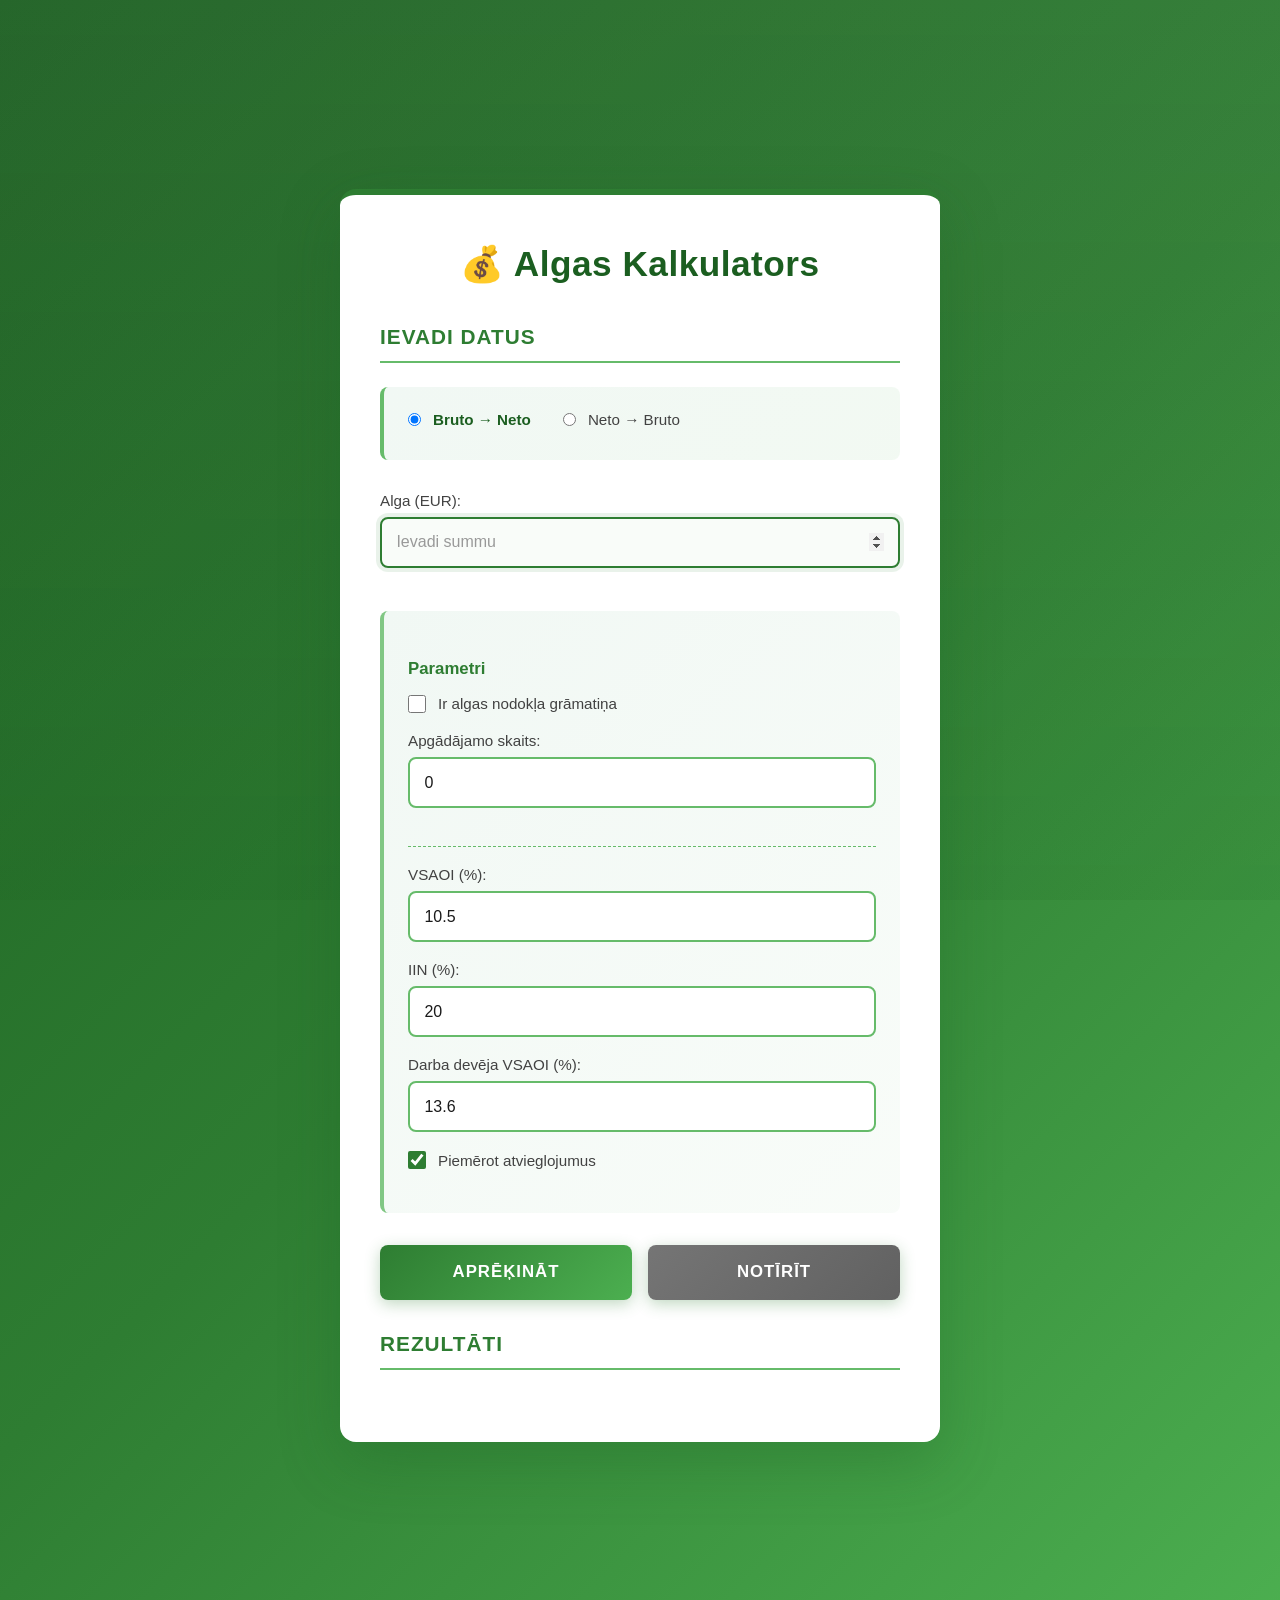
<file: algu_calc/index.html>
<!DOCTYPE html>
<html lang="lv">
<head>
    <meta charset="UTF-8">
    <meta name="viewport" content="width=device-width, initial-scale=1.0">
    <title>Algas Kalkulators - Valmieras Tehnikums</title>
    <link rel="stylesheet" href="style.css">
</head>
<body>
    <div class="wrapper">
        <div class="calculator-box">
            <h1>💰 Algas Kalkulators</h1>
            
            <!-- Main Input Section -->
            <div class="input-section">
                <h2>Ievadi datus</h2>
                
                <!-- Calculation Direction -->
                <div class="direction-selector">
                    <label class="radio-group">
                        <input type="radio" name="direction" value="bruto-to-neto" checked>
                        <span>Bruto → Neto</span>
                    </label>
                    <label class="radio-group">
                        <input type="radio" name="direction" value="neto-to-bruto">
                        <span>Neto → Bruto</span>
                    </label>
                </div>

                <!-- Salary Input -->
                <label for="salary">Alga (EUR):</label>
                <input type="number" id="salary" placeholder="Ievadi summu" step="0.01" min="0">

                <!-- Settings Section -->
                <div class="settings-section">
                    <h3>Parametri</h3>
                    
                    <!-- Tax Booklet Checkbox -->
                    <label class="checkbox-group">
                        <input type="checkbox" id="taxBooklet">
                        <span>Ir algas nodokļa grāmatiņa</span>
                    </label>

                    <!-- Dependents -->
                    <label for="dependents">Apgādājamo skaits:</label>
                    <input type="number" id="dependents" placeholder="0" min="0" value="0">

                    <!-- Tax Configuration -->
                    <div class="tax-config">
                        <label for="vsaoi">VSAOI (%):</label>
                        <input type="number" id="vsaoi" step="0.1" value="10.5">

                        <label for="iin">IIN (%):</label>
                        <input type="number" id="iin" step="0.1" value="20">

                        <label for="employer-vsaoi">Darba devēja VSAOI (%):</label>
                        <input type="number" id="employer-vsaoi" step="0.1" value="13.6">
                    </div>

                    <!-- Deductions Toggles -->
                    <label class="checkbox-group">
                        <input type="checkbox" id="deductionsEnabled" checked>
                        <span>Piemērot atvieglojumus</span>
                    </label>
                </div>

                <!-- Buttons -->
                <div class="button-group">
                    <button id="calculateBtn" class="btn btn-primary">Aprēķināt</button>
                    <button id="clearBtn" class="btn btn-secondary">Notīrīt</button>
                </div>
            </div>

            <!-- Results Section -->
            <div class="output-section">
                <h2>Rezultāti</h2>
                
                <!-- Error Message -->
                <div id="errorMessage" class="error-message" style="display:none;"></div>

                <!-- Results Summary -->
                <div id="results" style="display:none;">
                    <div class="results-summary">
                        <div class="result-item highlight">
                            <span class="label">Neto alga (uz rokas):</span>
                            <span class="value" id="netSalary">€0.00</span>
                        </div>
                        <div class="result-item">
                            <span class="label">Bruto alga:</span>
                            <span class="value" id="grossSalary">€0.00</span>
                        </div>
                    </div>

                    <!-- Deductions Breakdown -->
                    <div class="deductions-section">
                        <h3>Ieturējumi darbiniekam:</h3>
                        <div class="deduction-row">
                            <span class="label">VSAOI:</span>
                            <span class="value" id="vsaoiDeduction">€0.00</span>
                        </div>
                        <div class="deduction-row">
                            <span class="label">IIN:</span>
                            <span class="value" id="iinDeduction">€0.00</span>
                        </div>
                        <div class="deduction-row">
                            <span class="label">Kopā ieturējumi:</span>
                            <span class="value total" id="totalDeductions">€0.00</span>
                        </div>
                    </div>

                    <!-- Employer Costs -->
                    <div class="employer-section">
                        <h3>Darba devēja izmaksas:</h3>
                        <div class="deduction-row">
                            <span class="label">Darba devēja VSAOI:</span>
                            <span class="value" id="employerVsaoi">€0.00</span>
                        </div>
                        <div class="deduction-row">
                            <span class="label">Kopējās izmaksas:</span>
                            <span class="value total" id="totalEmployerCost">€0.00</span>
                        </div>
                    </div>

                    <!-- Detailed View Toggle -->
                    <label class="checkbox-group" style="margin-top: 1.5rem;">
                        <input type="checkbox" id="detailedView">
                        <span>Detalizēts skats</span>
                    </label>

                    <!-- Detailed Table -->
                    <div id="detailedTable" class="detailed-table" style="display:none;">
                        <table>
                            <thead>
                                <tr>
                                    <th>Parametrs</th>
                                    <th>Procents</th>
                                    <th>Summa (EUR)</th>
                                </tr>
                            </thead>
                            <tbody>
                                <tr>
                                    <td>Bruto alga</td>
                                    <td>100%</td>
                                    <td id="dt-bruto">€0.00</td>
                                </tr>
                                <tr class="deduction-row">
                                    <td>VSAOI</td>
                                    <td id="dt-vsaoi-pct">0%</td>
                                    <td id="dt-vsaoi">€0.00</td>
                                </tr>
                                <tr class="deduction-row">
                                    <td>IIN</td>
                                    <td id="dt-iin-pct">0%</td>
                                    <td id="dt-iin">€0.00</td>
                                </tr>
                                <tr class="highlight-row">
                                    <td>Neto alga</td>
                                    <td id="dt-neto-pct">0%</td>
                                    <td id="dt-neto">€0.00</td>
                                </tr>
                                <tr>
                                    <td>Darba devēja VSAOI</td>
                                    <td id="dt-emp-vsaoi-pct">0%</td>
                                    <td id="dt-emp-vsaoi">€0.00</td>
                                </tr>
                            </tbody>
                        </table>
                    </div>
                </div>
            </div>
        </div>
    </div>

    <script src="app.js"></script>
</body>
</html>
</file>
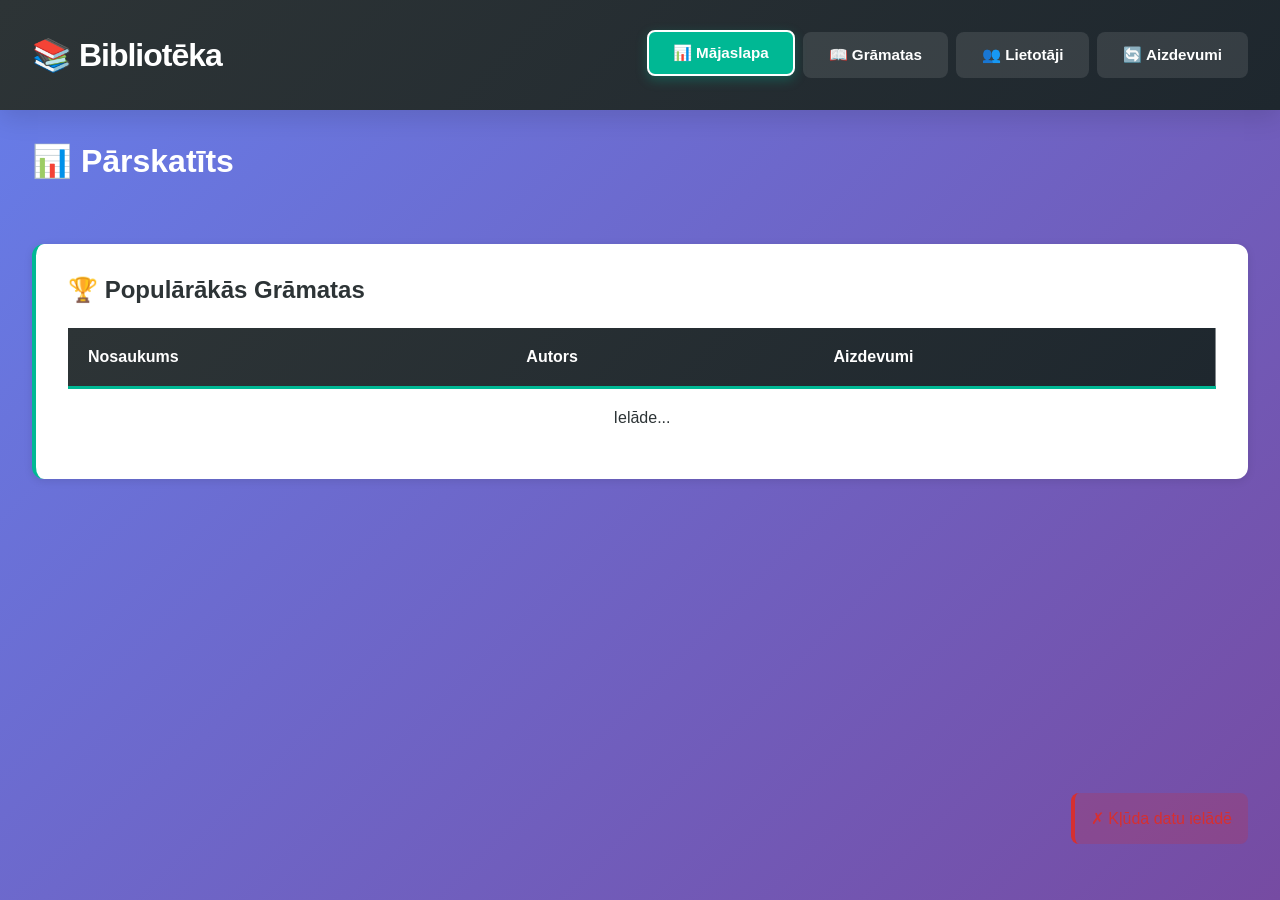
<file: Biblotekas_sistēmaV3/index.html>
<!DOCTYPE html>
<html lang="lv">
<head>
    <meta charset="UTF-8">
    <meta name="viewport" content="width=device-width, initial-scale=1.0">
    <title>📚 Bibliotēka - Grāmatu Vadības Sistēma</title>
    <style>
        :root {
            --primary: #2d3436;
            --secondary: #d63031;
            --accent: #00b894;
            --light-bg: #f5f6fa;
            --card-bg: #ffffff;
            --text-dark: #2d3436;
            --text-light: #636e72;
            --border: #dfe6e9;
            --shadow: 0 2px 8px rgba(0,0,0,0.1);
            --shadow-lg: 0 8px 24px rgba(0,0,0,0.12);
        }

        * {
            margin: 0;
            padding: 0;
            box-sizing: border-box;
        }

        html {
            scroll-behavior: smooth;
        }

        body {
            font-family: 'Segoe UI', Tahoma, Geneva, Verdana, sans-serif;
            background: linear-gradient(135deg, #667eea 0%, #764ba2 100%);
            min-height: 100vh;
            color: var(--text-dark);
            overflow-x: hidden;
        }

        /* Header */
        header {
            background: linear-gradient(135deg, var(--primary) 0%, #1e272e 100%);
            color: white;
            padding: 2rem;
            box-shadow: var(--shadow-lg);
            position: sticky;
            top: 0;
            z-index: 100;
        }

        .header-content {
            max-width: 1400px;
            margin: 0 auto;
            display: flex;
            justify-content: space-between;
            align-items: center;
            flex-wrap: wrap;
            gap: 2rem;
        }

        .logo {
            font-size: 2rem;
            font-weight: 700;
            letter-spacing: -1px;
            display: flex;
            align-items: center;
            gap: 0.5rem;
        }

        .nav-tabs {
            display: flex;
            gap: 0.5rem;
            flex-wrap: wrap;
        }

        .nav-btn {
            padding: 0.75rem 1.5rem;
            background: rgba(255,255,255,0.1);
            border: 2px solid transparent;
            color: white;
            cursor: pointer;
            border-radius: 8px;
            font-weight: 600;
            transition: all 0.3s ease;
            font-size: 0.95rem;
        }

        .nav-btn:hover, .nav-btn.active {
            background: var(--accent);
            border-color: white;
            transform: translateY(-2px);
            box-shadow: 0 4px 12px rgba(0, 184, 148, 0.3);
        }

        /* Container */
        .container {
            max-width: 1400px;
            margin: 2rem auto;
            padding: 0 2rem;
        }

        /* Tab Sections */
        .section {
            display: none;
            animation: fadeIn 0.4s ease;
        }

        .section.active {
            display: block;
        }

        @keyframes fadeIn {
            from {
                opacity: 0;
                transform: translateY(10px);
            }
            to {
                opacity: 1;
                transform: translateY(0);
            }
        }

        /* Card Styles */
        .card {
            background: var(--card-bg);
            border-radius: 12px;
            padding: 2rem;
            margin-bottom: 2rem;
            box-shadow: var(--shadow);
            transition: all 0.3s ease;
            border-left: 4px solid var(--accent);
        }

        .card:hover {
            box-shadow: var(--shadow-lg);
            transform: translateY(-4px);
        }

        .card-title {
            font-size: 1.5rem;
            font-weight: 700;
            margin-bottom: 1.5rem;
            color: var(--primary);
            display: flex;
            align-items: center;
            gap: 0.5rem;
        }

        /* Form Styles */
        .form-group {
            margin-bottom: 1.5rem;
        }

        label {
            display: block;
            margin-bottom: 0.5rem;
            font-weight: 600;
            color: var(--text-dark);
        }

        input, select, textarea {
            width: 100%;
            padding: 0.75rem;
            border: 2px solid var(--border);
            border-radius: 8px;
            font-family: inherit;
            font-size: 1rem;
            transition: all 0.3s ease;
        }

        input:focus, select:focus, textarea:focus {
            outline: none;
            border-color: var(--accent);
            box-shadow: 0 0 0 3px rgba(0, 184, 148, 0.1);
            background: rgba(0, 184, 148, 0.02);
        }

        .form-row {
            display: grid;
            grid-template-columns: 1fr 1fr;
            gap: 1.5rem;
        }

        /* Button Styles */
        .btn {
            padding: 0.875rem 1.75rem;
            border: none;
            border-radius: 8px;
            font-weight: 600;
            cursor: pointer;
            transition: all 0.3s ease;
            font-size: 1rem;
            display: inline-block;
            text-align: center;
            gap: 0.5rem;
            display: flex;
            align-items: center;
            justify-content: center;
        }

        .btn-primary {
            background: linear-gradient(135deg, var(--accent) 0%, #00a674 100%);
            color: white;
            box-shadow: 0 4px 12px rgba(0, 184, 148, 0.3);
        }

        .btn-primary:hover {
            transform: translateY(-2px);
            box-shadow: 0 6px 16px rgba(0, 184, 148, 0.4);
        }

        .btn-danger {
            background: linear-gradient(135deg, var(--secondary) 0%, #e84032 100%);
            color: white;
            box-shadow: 0 4px 12px rgba(214, 48, 49, 0.3);
        }

        .btn-danger:hover {
            transform: translateY(-2px);
            box-shadow: 0 6px 16px rgba(214, 48, 49, 0.4);
        }

        .btn-small {
            padding: 0.5rem 1rem;
            font-size: 0.9rem;
        }

        /* Table Styles */
        .table-container {
            overflow-x: auto;
            border-radius: 12px;
            box-shadow: var(--shadow);
        }

        table {
            width: 100%;
            border-collapse: collapse;
            background: var(--card-bg);
        }

        thead {
            background: linear-gradient(135deg, var(--primary) 0%, #1e272e 100%);
            color: white;
        }

        th {
            padding: 1.25rem;
            text-align: left;
            font-weight: 600;
            border-bottom: 3px solid var(--accent);
        }

        td {
            padding: 1.25rem;
            border-bottom: 1px solid var(--border);
        }

        tr:hover {
            background: rgba(0, 184, 148, 0.05);
        }

        tr:last-child td {
            border-bottom: none;
        }

        /* Badge Styles */
        .badge {
            display: inline-block;
            padding: 0.4rem 0.8rem;
            border-radius: 20px;
            font-size: 0.85rem;
            font-weight: 600;
        }

        .badge-success {
            background: rgba(0, 184, 148, 0.2);
            color: #00a674;
        }

        .badge-danger {
            background: rgba(214, 48, 49, 0.2);
            color: #d63031;
        }

        .badge-warning {
            background: rgba(255, 159, 64, 0.2);
            color: #ff9f40;
        }

        /* Stats */
        .stats-grid {
            display: grid;
            grid-template-columns: repeat(auto-fit, minmax(200px, 1fr));
            gap: 1.5rem;
            margin-bottom: 2rem;
        }

        .stat-card {
            background: linear-gradient(135deg, var(--accent) 0%, #00a674 100%);
            color: white;
            padding: 2rem;
            border-radius: 12px;
            text-align: center;
            box-shadow: var(--shadow-lg);
            transform: translateY(0);
            transition: all 0.3s ease;
        }

        .stat-card:hover {
            transform: translateY(-8px);
            box-shadow: 0 12px 28px rgba(0, 184, 148, 0.3);
        }

        .stat-number {
            font-size: 2.5rem;
            font-weight: 700;
            margin-bottom: 0.5rem;
        }

        .stat-label {
            font-size: 0.9rem;
            opacity: 0.9;
        }

        /* Search Bar */
        .search-bar {
            display: flex;
            gap: 1rem;
            margin-bottom: 2rem;
            flex-wrap: wrap;
        }

        .search-bar input {
            flex: 1;
            min-width: 250px;
        }

        .search-bar select {
            min-width: 150px;
        }

        /* Alert Messages */
        .alert {
            padding: 1rem;
            border-radius: 8px;
            margin-bottom: 1.5rem;
            display: flex;
            align-items: center;
            gap: 1rem;
        }

        .alert-success {
            background: rgba(0, 184, 148, 0.2);
            color: #00a674;
            border-left: 4px solid var(--accent);
        }

        .alert-danger {
            background: rgba(214, 48, 49, 0.2);
            color: #d63031;
            border-left: 4px solid var(--secondary);
        }

        /* Modal */
        .modal {
            display: none;
            position: fixed;
            top: 0;
            left: 0;
            width: 100%;
            height: 100%;
            background: rgba(0,0,0,0.6);
            justify-content: center;
            align-items: center;
            z-index: 1000;
            animation: fadeIn 0.3s ease;
        }

        .modal.active {
            display: flex;
        }

        .modal-content {
            background: var(--card-bg);
            padding: 2rem;
            border-radius: 12px;
            max-width: 500px;
            width: 90%;
            max-height: 90vh;
            overflow-y: auto;
            box-shadow: var(--shadow-lg);
        }

        .modal-header {
            display: flex;
            justify-content: space-between;
            align-items: center;
            margin-bottom: 1.5rem;
            border-bottom: 2px solid var(--border);
            padding-bottom: 1rem;
        }

        .modal-header h2 {
            margin: 0;
            color: var(--primary);
        }

        .close-btn {
            background: none;
            border: none;
            font-size: 1.5rem;
            cursor: pointer;
            color: var(--text-light);
            transition: color 0.3s ease;
        }

        .close-btn:hover {
            color: var(--primary);
        }

        /* Responsive */
        @media (max-width: 768px) {
            .header-content {
                flex-direction: column;
                gap: 1rem;
            }

            .form-row {
                grid-template-columns: 1fr;
            }

            .stats-grid {
                grid-template-columns: 1fr;
            }

            table {
                font-size: 0.9rem;
            }

            th, td {
                padding: 0.75rem;
            }

            .nav-tabs {
                width: 100%;
                justify-content: space-between;
            }

            .nav-btn {
                flex: 1;
                padding: 0.5rem 1rem;
                font-size: 0.85rem;
            }

            .container {
                padding: 0 1rem;
                margin: 1rem auto;
            }

            .card {
                padding: 1.5rem;
            }
        }

        /* Loading Spinner */
        .spinner {
            display: inline-block;
            width: 16px;
            height: 16px;
            border: 3px solid rgba(0, 184, 148, 0.3);
            border-radius: 50%;
            border-top-color: var(--accent);
            animation: spin 0.8s linear infinite;
        }

        @keyframes spin {
            to { transform: rotate(360deg); }
        }
    </style>
</head>
<body>
    <!-- Header -->
    <header>
        <div class="header-content">
            <div class="logo">📚 Bibliotēka</div>
            <div class="nav-tabs">
                <button class="nav-btn active" onclick="switchTab('dashboard')">📊 Mājaslapa</button>
                <button class="nav-btn" onclick="switchTab('grāmatas')">📖 Grāmatas</button>
                <button class="nav-btn" onclick="switchTab('lietotāji')">👥 Lietotāji</button>
                <button class="nav-btn" onclick="switchTab('aizdevumi')">🔄 Aizdevumi</button>
            </div>
        </div>
    </header>

    <!-- Main Content -->
    <div class="container">
        <!-- Dashboard Section -->
        <section id="dashboard" class="section active">
            <h2 style="color: white; margin-bottom: 2rem; font-size: 2rem;">📊 Pārskatīts</h2>
            <div class="stats-grid" id="statsContainer"></div>

            <div class="card">
                <h3 class="card-title">🏆 Populārākās Grāmatas</h3>
                <table>
                    <thead>
                        <tr>
                            <th>Nosaukums</th>
                            <th>Autors</th>
                            <th>Aizdevumi</th>
                        </tr>
                    </thead>
                    <tbody id="popularBooksTable">
                        <tr><td colspan="3" style="text-align: center;">Ielāde...</td></tr>
                    </tbody>
                </table>
            </div>
        </section>

        <!-- Books Section -->
        <section id="grāmatas" class="section">
            <div class="card">
                <h2 class="card-title">➕ Pievienot Jaunu Grāmatu</h2>
                <form id="addBookForm" onsubmit="addBook(event)">
                    <div class="form-row">
                        <div class="form-group">
                            <label>ISBN *</label>
                            <input type="text" id="bookIsbn" required>
                        </div>
                        <div class="form-group">
                            <label>Nosaukums *</label>
                            <input type="text" id="bookTitle" required>
                        </div>
                    </div>
                    <div class="form-row">
                        <div class="form-group">
                            <label>Autors *</label>
                            <input type="text" id="bookAuthor" required>
                        </div>
                        <div class="form-group">
                            <label>Izdošanas gads</label>
                            <input type="number" id="bookYear" min="1000" max="2099">
                        </div>
                    </div>
                    <div class="form-row">
                        <div class="form-group">
                            <label>Žanrs</label>
                            <input type="text" id="bookGenre">
                        </div>
                        <div class="form-group">
                            <label>Kopiju skaits</label>
                            <input type="number" id="bookCopies" value="1" min="1">
                        </div>
                    </div>
                    <button type="submit" class="btn btn-primary">✓ Pievienot Grāmatu</button>
                </form>
            </div>

            <div class="card">
                <h2 class="card-title">🔍 Grāmatu Katalogs</h2>
                <div class="search-bar">
                    <input type="text" id="bookSearch" placeholder="Meklēt pēc nosaukuma, autora vai ISBN...">
                    <select id="genreFilter" onchange="loadBooks()">
                        <option value="">Visi žanri</option>
                    </select>
                    <button class="btn btn-primary" onclick="loadBooks()">🔍 Meklēt</button>
                </div>
                <table>
                    <thead>
                        <tr>
                            <th>ISBN</th>
                            <th>Nosaukums</th>
                            <th>Autors</th>
                            <th>Žanrs</th>
                            <th>Pieejamas</th>
                            <th>Darbības</th>
                        </tr>
                    </thead>
                    <tbody id="booksTable">
                        <tr><td colspan="6" style="text-align: center;">Ielāde...</td></tr>
                    </tbody>
                </table>
            </div>
        </section>

        <!-- Users Section -->
        <section id="lietotāji" class="section">
            <div class="card">
                <h2 class="card-title">➕ Reģistrēt Jaunu Lietotāju</h2>
                <form id="addUserForm" onsubmit="addUser(event)">
                    <div class="form-row">
                        <div class="form-group">
                            <label>Vārds *</label>
                            <input type="text" id="userName" required>
                        </div>
                        <div class="form-group">
                            <label>Uzvārds *</label>
                            <input type="text" id="userSurname" required>
                        </div>
                    </div>
                    <div class="form-row">
                        <div class="form-group">
                            <label>E-pasts *</label>
                            <input type="email" id="userEmail" required>
                        </div>
                        <div class="form-group">
                            <label>Telefons</label>
                            <input type="tel" id="userPhone">
                        </div>
                    </div>
                    <button type="submit" class="btn btn-primary">✓ Reģistrēt Lietotāju</button>
                </form>
            </div>

            <div class="card">
                <h2 class="card-title">👥 Reģistrētie Lietotāji</h2>
                <table>
                    <thead>
                        <tr>
                            <th>Vārds</th>
                            <th>E-pasts</th>
                            <th>Telefons</th>
                            <th>Reģ. datums</th>
                            <th>Darbības</th>
                        </tr>
                    </thead>
                    <tbody id="usersTable">
                        <tr><td colspan="5" style="text-align: center;">Ielāde...</td></tr>
                    </tbody>
                </table>
            </div>
        </section>

        <!-- Loans Section -->
        <section id="aizdevumi" class="section">
            <div class="card">
                <h2 class="card-title">➕ Reģistrēt Aizdevumu</h2>
                <form id="addLoanForm" onsubmit="addLoan(event)">
                    <div class="form-row">
                        <div class="form-group">
                            <label>Grāmata (ISBN) *</label>
                            <input type="text" id="loanIsbn" placeholder="Ievadiet ISBN" required>
                        </div>
                        <div class="form-group">
                            <label>Lietotāja ID *</label>
                            <input type="number" id="loanUserId" required>
                        </div>
                    </div>
                    <button type="submit" class="btn btn-primary">✓ Reģistrēt Aizdevumu</button>
                </form>
            </div>

            <div class="card">
                <h2 class="card-title">🔄 Aizdevumi</h2>
                <div class="search-bar">
                    <select id="loanStatusFilter" onchange="loadLoans()">
                        <option value="visi">Visi aizdevumi</option>
                        <option value="aktīvs">Aktīvie aizdevumi</option>
                        <option value="atgriezts">Atgrieztie aizdevumi</option>
                    </select>
                    <button class="btn btn-primary" onclick="loadLoans()">🔄 Atjaunināt</button>
                </div>
                <table>
                    <thead>
                        <tr>
                            <th>Grāmata</th>
                            <th>Lietotājs</th>
                            <th>Aizdevuma datums</th>
                            <th>Atgr. termiņš</th>
                            <th>Statuss</th>
                            <th>Darbības</th>
                        </tr>
                    </thead>
                    <tbody id="loansTable">
                        <tr><td colspan="6" style="text-align: center;">Ielāde...</td></tr>
                    </tbody>
                </table>
            </div>
        </section>
    </div>

    <!-- Alert Container -->
    <div id="alertContainer" style="position: fixed; bottom: 2rem; right: 2rem; max-width: 400px; z-index: 999;"></div>

    <script>
        const API_URL = 'http://localhost:5000/api';

        // Tab Switching
        function switchTab(tabName) {
            document.querySelectorAll('.section').forEach(s => s.classList.remove('active'));
            document.querySelectorAll('.nav-btn').forEach(b => b.classList.remove('active'));
            document.getElementById(tabName).classList.add('active');
            event.target.classList.add('active');

            if (tabName === 'dashboard') loadDashboard();
            else if (tabName === 'grāmatas') loadBooks();
            else if (tabName === 'lietotāji') loadUsers();
            else if (tabName === 'aizdevumi') loadLoans();
        }

        // Alert Function
        function showAlert(message, type = 'success') {
            const alertContainer = document.getElementById('alertContainer');
            const alert = document.createElement('div');
            alert.className = `alert alert-${type}`;
            alert.innerHTML = `${type === 'success' ? '✓' : '✗'} ${message}`;
            alertContainer.appendChild(alert);
            setTimeout(() => alert.remove(), 3000);
        }

        // Dashboard
        async function loadDashboard() {
            try {
                const response = await fetch(`${API_URL}/statistika`);
                const stats = await response.json();

                const statsContainer = document.getElementById('statsContainer');
                statsContainer.innerHTML = `
                    <div class="stat-card">
                        <div class="stat-number">${stats.grāmatu_skaits}</div>
                        <div class="stat-label">📖 Grāmatas</div>
                    </div>
                    <div class="stat-card">
                        <div class="stat-number">${stats.lietotāju_skaits}</div>
                        <div class="stat-label">👥 Lietotāji</div>
                    </div>
                    <div class="stat-card">
                        <div class="stat-number">${stats.aktīvie_aizdevumi}</div>
                        <div class="stat-label">🔄 Aktīvie aizdevumi</div>
                    </div>
                    <div class="stat-card">
                        <div class="stat-number">${stats.nokavētie_aizdevumi}</div>
                        <div class="stat-label">⚠️ Nokavēti</div>
                    </div>
                `;

                const popularBooksTable = document.getElementById('popularBooksTable');
                if (stats.populārākās_grāmatas.length > 0) {
                    popularBooksTable.innerHTML = stats.populārākās_grāmatas
                        .map(book => `<tr>
                            <td>${book.nosaukums}</td>
                            <td>${book.autors}</td>
                            <td><strong>${book.aizdevumu_skaits}</strong></td>
                        </tr>`).join('');
                }
            } catch (error) {
                console.error('Kļūda:', error);
                showAlert('Kļūda datu ielādē', 'danger');
            }
        }

        // Books
        async function loadBooks() {
            try {
                const searchText = document.getElementById('bookSearch').value;
                const genre = document.getElementById('genreFilter').value;
                const response = await fetch(`${API_URL}/grāmatas/meklēt?q=${searchText}&žanrs=${genre}`);
                const books = await response.json();

                const booksTable = document.getElementById('booksTable');
                booksTable.innerHTML = books.map(book => `<tr>
                    <td><code>${book.isbn}</code></td>
                    <td><strong>${book.nosaukums}</strong></td>
                    <td>${book.autors}</td>
                    <td>${book.žanrs || '-'}</td>
                    <td>
                        <span class="badge ${book.pieejamās_kopijas > 0 ? 'badge-success' : 'badge-danger'}">
                            ${book.pieejamās_kopijas}/${book.kopiju_skaits}
                        </span>
                    </td>
                    <td>
                        <button class="btn btn-danger btn-small" onclick="deleteBook('${book.isbn}')">🗑️ Dzēst</button>
                    </td>
                </tr>`).join('');

                // Load genres
                const genreResponse = await fetch(`${API_URL}/grāmatas/žanri`);
                const genres = await genreResponse.json();
                const genreFilter = document.getElementById('genreFilter');
                const currentGenre = genreFilter.value;
                genreFilter.innerHTML = '<option value="">Visi žanri</option>' +
                    genres.map(g => `<option value="${g}" ${g === currentGenre ? 'selected' : ''}>${g}</option>`).join('');
            } catch (error) {
                console.error('Kļūda:', error);
                showAlert('Kļūda datu ielādē', 'danger');
            }
        }

        async function addBook(event) {
            event.preventDefault();
            try {
                const response = await fetch(`${API_URL}/grāmatas`, {
                    method: 'POST',
                    headers: { 'Content-Type': 'application/json' },
                    body: JSON.stringify({
                        isbn: document.getElementById('bookIsbn').value,
                        nosaukums: document.getElementById('bookTitle').value,
                        autors: document.getElementById('bookAuthor').value,
                        izdošanas_gads: document.getElementById('bookYear').value,
                        žanrs: document.getElementById('bookGenre').value,
                        kopiju_skaits: document.getElementById('bookCopies').value
                    })
                });

                const result = await response.json();
                if (response.ok) {
                    showAlert('Grāmata pievienota!', 'success');
                    document.getElementById('addBookForm').reset();
                    loadBooks();
                } else {
                    showAlert(result.kļūda || 'Kļūda', 'danger');
                }
            } catch (error) {
                console.error('Kļūda:', error);
                showAlert('Kļūda', 'danger');
            }
        }

        async function deleteBook(isbn) {
            if (confirm('Vai tiešam dzēst šo grāmatu?')) {
                try {
                    const response = await fetch(`${API_URL}/grāmatas/${isbn}`, { method: 'DELETE' });
                    if (response.ok) {
                        showAlert('Grāmata dzēsta', 'success');
                        loadBooks();
                    } else {
                        const result = await response.json();
                        showAlert(result.kļūda || 'Kļūda', 'danger');
                    }
                } catch (error) {
                    showAlert('Kļūda', 'danger');
                }
            }
        }

        // Users
        async function loadUsers() {
            try {
                const response = await fetch(`${API_URL}/lietotāji`);
                const users = await response.json();

                const usersTable = document.getElementById('usersTable');
                usersTable.innerHTML = users.map(user => `<tr>
                    <td><strong>${user.vārds} ${user.uzvārds}</strong></td>
                    <td>${user.e_pasts}</td>
                    <td>${user.telefons || '-'}</td>
                    <td>${new Date(user.reģistrācijas_datums).toLocaleDateString('lv-LV')}</td>
                    <td>
                        <button class="btn btn-danger btn-small" onclick="deleteUser(${user.id})">🗑️ Dzēst</button>
                    </td>
                </tr>`).join('');
            } catch (error) {
                console.error('Kļūda:', error);
                showAlert('Kļūda datu ielādē', 'danger');
            }
        }

        async function addUser(event) {
            event.preventDefault();
            try {
                const response = await fetch(`${API_URL}/lietotāji`, {
                    method: 'POST',
                    headers: { 'Content-Type': 'application/json' },
                    body: JSON.stringify({
                        vārds: document.getElementById('userName').value,
                        uzvārds: document.getElementById('userSurname').value,
                        e_pasts: document.getElementById('userEmail').value,
                        telefons: document.getElementById('userPhone').value
                    })
                });

                const result = await response.json();
                if (response.ok) {
                    showAlert('Lietotājs reģistrēts!', 'success');
                    document.getElementById('addUserForm').reset();
                    loadUsers();
                } else {
                    showAlert(result.kļūda || 'Kļūda', 'danger');
                }
            } catch (error) {
                showAlert('Kļūda', 'danger');
            }
        }

        async function deleteUser(id) {
            if (confirm('Vai tiešam dzēst šo lietotāju?')) {
                try {
                    const response = await fetch(`${API_URL}/lietotāji/${id}`, { method: 'DELETE' });
                    if (response.ok) {
                        showAlert('Lietotājs dzēsts', 'success');
                        loadUsers();
                    } else {
                        const result = await response.json();
                        showAlert(result.kļūda || 'Kļūda', 'danger');
                    }
                } catch (error) {
                    showAlert('Kļūda', 'danger');
                }
            }
        }

        // Loans
        async function loadLoans() {
            try {
                const status = document.getElementById('loanStatusFilter').value;
                const response = await fetch(`${API_URL}/aizdevumi?statuss=${status}`);
                const loans = await response.json();

                const loansTable = document.getElementById('loansTable');
                loansTable.innerHTML = loans.map(loan => {
                    const today = new Date();
                    const dueDate = new Date(loan.paredzamais_atgriešanas_datums);
                    const isOverdue = loan.statuss === 'aktīvs' && dueDate < today;

                    return `<tr style="background-color: ${isOverdue ? 'rgba(214, 48, 49, 0.1)' : ''}">
                        <td><strong>${loan.nosaukums}</strong></td>
                        <td>${loan.vārds} ${loan.uzvārds}</td>
                        <td>${new Date(loan.aizdevuma_datums).toLocaleDateString('lv-LV')}</td>
                        <td>${isOverdue ? '⚠️ ' : ''}${new Date(loan.paredzamais_atgriešanas_datums).toLocaleDateString('lv-LV')}</td>
                        <td><span class="badge ${loan.statuss === 'aktīvs' ? 'badge-warning' : 'badge-success'}">${loan.statuss}</span></td>
                        <td>
                            ${loan.statuss === 'aktīvs' ? `<button class="btn btn-primary btn-small" onclick="returnLoan(${loan.id})">✓ Atgriezt</button>` : ''}
                        </td>
                    </tr>`;
                }).join('');
            } catch (error) {
                console.error('Kļūda:', error);
                showAlert('Kļūda datu ielādē', 'danger');
            }
        }

        async function addLoan(event) {
            event.preventDefault();
            try {
                const response = await fetch(`${API_URL}/aizdevumi`, {
                    method: 'POST',
                    headers: { 'Content-Type': 'application/json' },
                    body: JSON.stringify({
                        isbn: document.getElementById('loanIsbn').value,
                        lietotāja_id: document.getElementById('loanUserId').value
                    })
                });

                const result = await response.json();
                if (response.ok) {
                    showAlert('Aizdevums reģistrēts!', 'success');
                    document.getElementById('addLoanForm').reset();
                    loadLoans();
                } else {
                    showAlert(result.kļūda || 'Kļūda', 'danger');
                }
            } catch (error) {
                showAlert('Kļūda', 'danger');
            }
        }

        async function returnLoan(id) {
            try {
                const response = await fetch(`${API_URL}/aizdevumi/${id}/atgriezt`, { method: 'POST' });
                if (response.ok) {
                    showAlert('Grāmata atgriezta!', 'success');
                    loadLoans();
                } else {
                    showAlert('Kļūda', 'danger');
                }
            } catch (error) {
                showAlert('Kļūda', 'danger');
            }
        }

        // Initial load
        document.addEventListener('DOMContentLoaded', loadDashboard);
    </script>
</body>
</html>
</file>
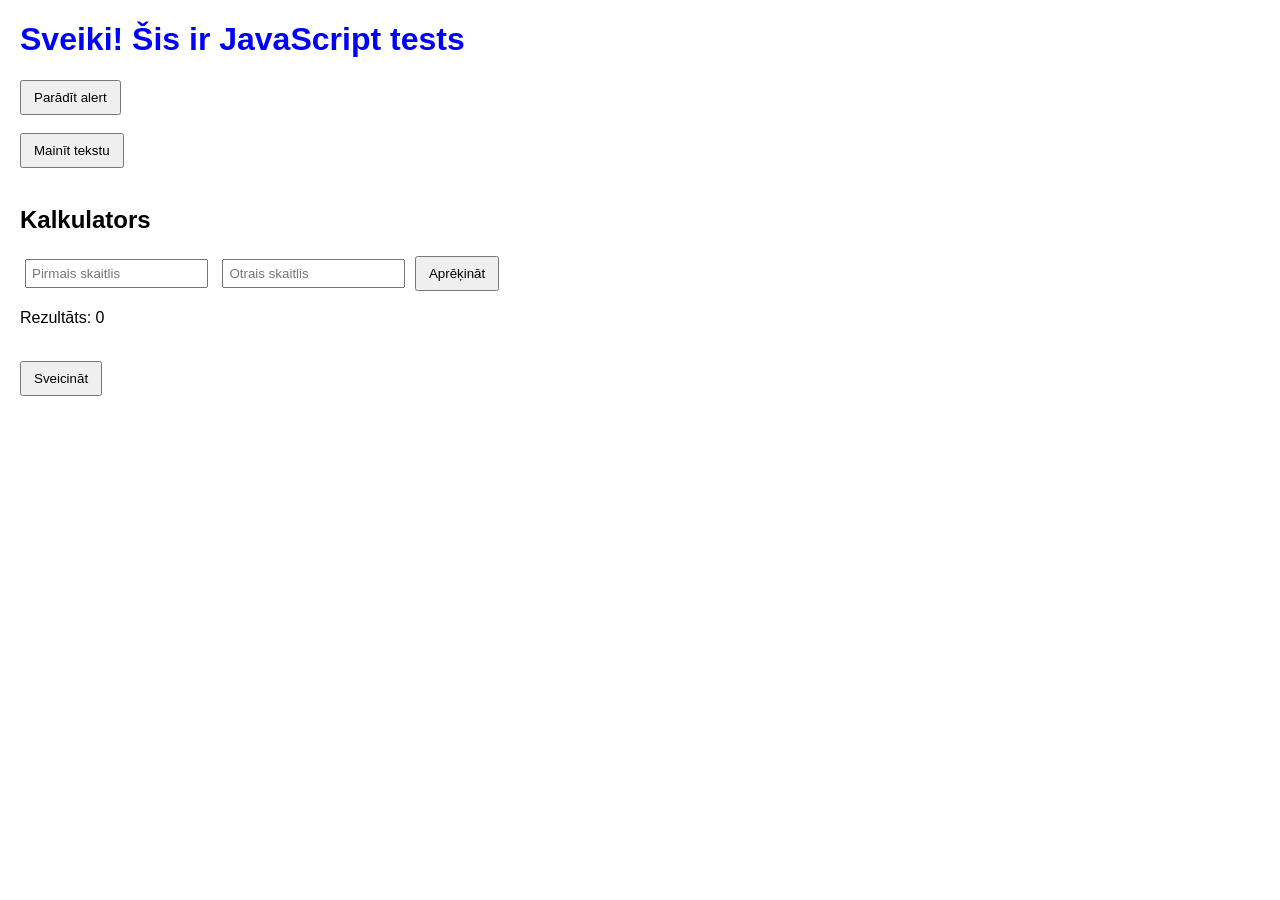
<file: calculator/index.html>
<!DOCTYPE html>
<html lang="lv">
<head>
    <meta charset="UTF-8">
    <title>JavaScript piemēri</title>

    <!-- Pievienojam CSS failu -->
    <link rel="stylesheet" href="style.css">
</head>
<body>

    <h1 id="mainText">Sveiki! Šis ir JavaScript tests</h1>

    <!-- Alert poga -->
    <button onclick="showAlert()">Parādīt alert</button>

    <br><br>

    <!-- Teksta maiņa -->
    <button onclick="changeText()">Mainīt tekstu</button>

    <br><br>

    <!-- Kalkulators -->
    <h2>Kalkulators</h2>
    <input type="number" id="num1" placeholder="Pirmais skaitlis">
    <input type="number" id="num2" placeholder="Otrais skaitlis">
    <button onclick="calculate()">Aprēķināt</button>

    <p>Rezultāts: <span id="result">0</span></p>

    <br>

    <!-- Sveiciena funkcija -->
    <button onclick="greetUser()">Sveicināt</button>

    <!-- Pievienojam JavaScript failu -->
    <script src="script.js"></script>
</body>
</html>
</file>
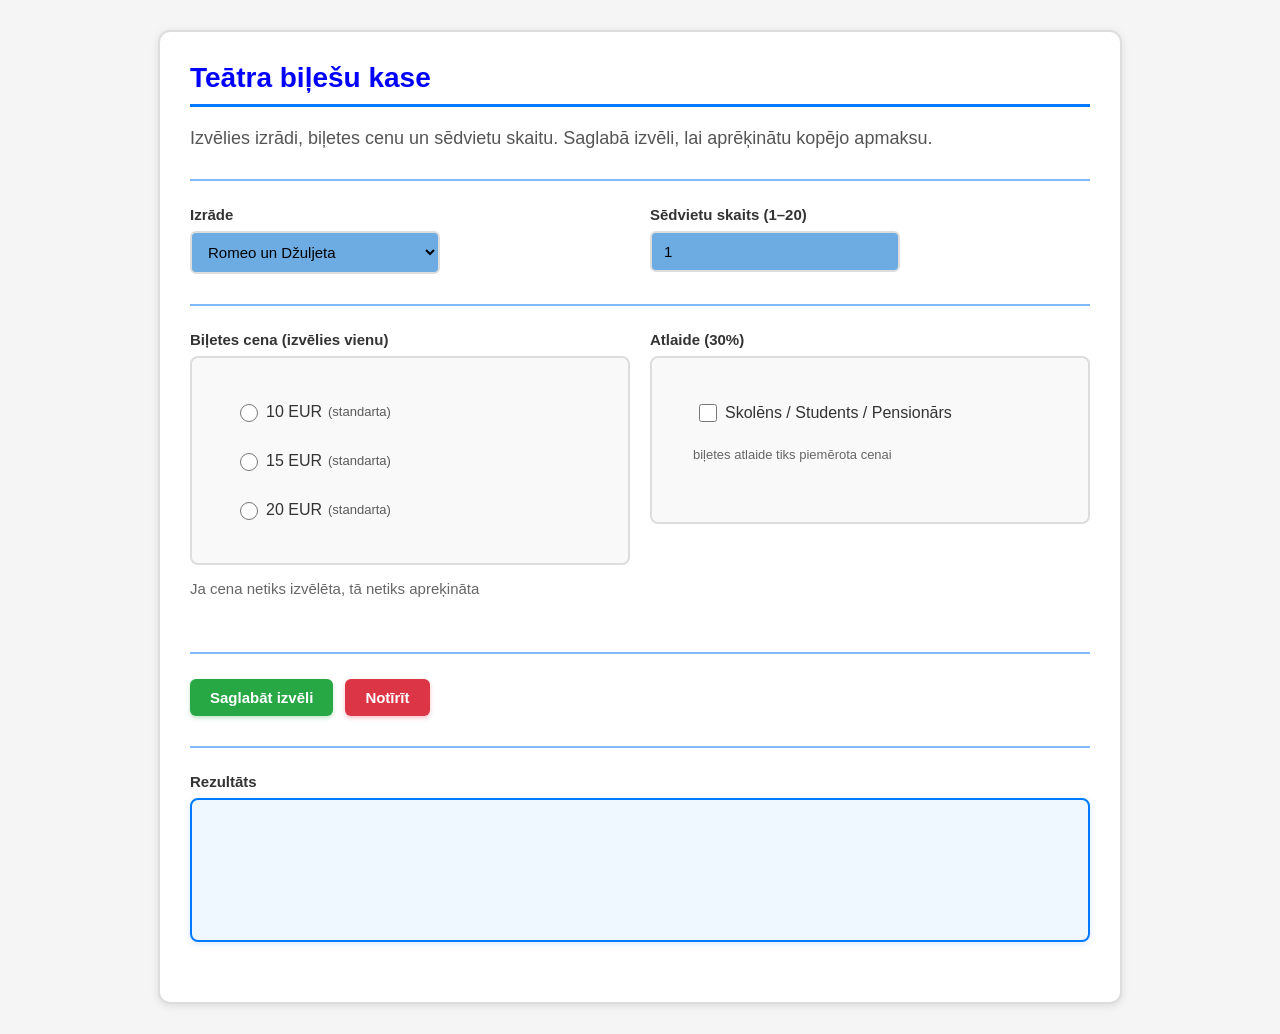
<file: Kodēšana_Darbi/index.html>
<!doctype html>
<html lang="lv">
<head>
  <meta charset="utf-8" />
  <meta name="viewport" content="width=device-width, initial-scale=1" />
  <title>Pārbaudes darbs (HTML/CSS/JS)</title>

  <style>
    /* 1) Gaišs lapas fons */
    body {
        background-color: #f5f5f5;
        margin: 0;
        font-family: 'Segoe UI', Tahoma, Geneva, Verdana, sans-serif;
    }

    /* 2) Centrēts konteineris ar max platumu ~ 900px, padding, border un noapaļotiem stūriem */
    .container {
        max-width: 900px;
        margin: 30px auto;
        padding: 30px;
        border: 2px solid #ddd;
        border-radius: 12px;
        background-color: white;
        box-shadow: 0 2px 8px rgba(0, 0, 0, 0.1);
    }

    /* 3) Noformē h1, p (lasāms fonts, atstarpes) */
    h1 {
        font-family: 'Segoe UI', sans-serif;
        font-size: 28px;
        color: blue;
        margin: 0 0 15px 0;
        padding-bottom: 10px;
        border-bottom: 3px solid #007BFF;
    }

    p {
        font-family: 'Segoe UI', sans-serif;
        font-size: 18px;
        color: #555;
        line-height: 1.8;
        margin: 0 0 20px 0;
    }

    /* 4) Vismaz 2 atdalīšanas līnijas */
    hr {
        border: none;
        border-top: 2px solid #007BFF;
        margin: 25px 0;
        opacity: 0.5;
    }

    section {
        margin-bottom: 30px;
    }

    .grid {
        display: grid;
        gap: 20px;
    }

    label {
        display: block;
        margin-bottom: 8px;
        font-weight: 600;
        color: #333;
        font-size: 15px;
    }

    .container .grid {
        grid-template-columns: 1fr 1fr;
    }

    .container > section:first-of-type .grid > div {
        max-width: 250px;
        width: 100%;
    }

    /* 5) Noformē ievades laukus un pogas */
    input[type="number"], 
    select {
        width: 100%;
        padding: 10px 12px;
        font-size: 15px;
        border: 2px solid #ddd;
        border-radius: 6px;
        background-color: #6DACE2;
        color: black;
        font-weight: 500;
        transition: all 0.3s ease;
        box-sizing: border-box;
    }

    input[type="number"]:focus, 
    select:focus {
        outline: none;
        border-color: #0056b3;
        box-shadow: 0 0 5px rgba(0, 102, 204, 0.3);
    }

    input[type="number"]::placeholder {
        color: rgba(255, 255, 255, 0.7);
    }

    input[type="radio"] {
        margin-right: 8px;
        width: 18px;
        height: 18px;
        cursor: pointer;
    }

    /* Price group container */
    #priceGroup {
        border: 2px solid #ddd;
        padding: 35px;
        border-radius: 8px;
        background-color: #f9f9f9;
    }

    #pricealert {
        color: #666;
        font-size: 15px;
        margin-top: 10px;
        margin-left: 0px;
        font-weight: normal;
        display: block;
    }

    #priceGroup label {
        display: flex;
        align-items: center;
        margin-bottom: 12px;
        font-weight: normal;
        font-size: 16px;
        cursor: pointer;
        transition: background-color 0.2s ease;
        padding: 8px;
        border-radius: 4px;
    }

    #priceGroup label:last-child {
        margin-bottom: 0;
    }

    #priceGroup label:hover {
        background-color: #e8f4f8;
    }

    .standard-label {
        font-size: 13px;
        opacity: 0.8;
        margin-left: 6px;
    }

    .discount-note {
        font-size: 13px;
        color: #666;
        margin-top: 10px;
        margin-left: 6px;
        font-weight: normal;
    }

    /* Discount container */
    .discount-container {
        border: 2px solid #ddd;
        padding: 35px;
        border-radius: 8px;
        background-color: #f9f9f9;
    }

    .discount-container label {
        display: flex;
        align-items: center;
        font-weight: normal;
        font-size: 16px;
        cursor: pointer;
        padding: 8px;
        border-radius: 4px;
        transition: background-color 0.2s ease;
    }

    .discount-container label:hover {
        background-color: #e8f4f8;
    }

    input[type="checkbox"] {
        margin-right: 8px;
        width: 18px;
        height: 18px;
        cursor: pointer;
    }

    /* Buttons */
    .buttons {
        display: flex;
        gap: 12px;
        margin-top: 10px;
        justify-content: flex-start;
    }

    button {
        padding: 10px 20px;
        font-size: 15px;
        font-weight: 600;
        border: none;
        border-radius: 6px;
        background-color: #007BFF;
        color: white;
        cursor: pointer;
        transition: all 0.3s ease;
        box-shadow: 0 2px 4px rgba(0, 123, 255, 0.3);
    }

    button:hover {
        background-color: #0056b3;
        box-shadow: 0 4px 8px rgba(0, 123, 255, 0.4);
        transform: translateY(-2px);
    }

    button:active {
        transform: translateY(0);
        box-shadow: 0 1px 2px rgba(0, 123, 255, 0.3);
    }

    #saveBtn {
        background-color: #28a745;
        box-shadow: 0 2px 4px rgba(40, 167, 69, 0.3);
    }

    #saveBtn:hover {
        background-color: #218838;
        box-shadow: 0 4px 8px rgba(40, 167, 69, 0.4);
    }

    #saveBtn:active {
        box-shadow: 0 1px 2px rgba(40, 167, 69, 0.3);
    }

    #clearBtn {
        background-color: #dc3545;
        box-shadow: 0 2px 4px rgba(220, 53, 69, 0.3);
    }

    #clearBtn:hover {
        background-color: #c82333;
        box-shadow: 0 4px 8px rgba(220, 53, 69, 0.4);
    }

    #clearBtn:active {
        box-shadow: 0 1px 2px rgba(220, 53, 69, 0.3);
    }

    /* 6) Rezultāta laukam kartītes izskats */
    #resultLabel {
        border: 2px solid #007BFF;
        padding: 20px;
        border-radius: 8px;
        background-color: #f0f8ff;
        white-space: pre-wrap;
        word-wrap: break-word;
        font-family: 'Courier New', monospace;
        font-size: 14px;
        color: #333;
        line-height: 1.8;
        min-height: 100px;
        box-shadow: 0 2px 6px rgba(0, 123, 255, 0.15);
    }

    /* Responsive design */
    @media (max-width: 768px) {
        .container {
            margin: 15px;
            padding: 20px;
        }

        h1 {
            font-size: 24px;
        }

        p {
            font-size: 15px;
        }

        .container .grid {
            grid-template-columns: 1fr;
        }

        .container > section:first-of-type .grid > div {
            max-width: 100%;
        }

        .buttons {
            flex-direction: column;
            gap: 10px;
        }

        button {
            flex: 1;
        }
    }
    
    /*
      TODO (CSS):
      1) Uzliec lapai gaišu fonu.
      2) Izveido centrētu konteineri ar max platumu ~ 900px, padding, border un noapaļotiem stūriem.
      3) Noformē h1, p (lasāms fonts, atstarpes).
      4) Izveido vismaz 2 atdalīšanas līnijas (hr vai border).
      5) Noformē ievades laukus un pogas (hover obligāts).
      6) "Rezultāts" laukam izveido kartītes izskatu (border, padding, white-space: pre-wrap).
    */
    
  </style>
</head>

<body>
  <main class="container">
    <h1>Teātra biļešu kase</h1>
    <p>Izvēlies izrādi, biļetes cenu un sēdvietu skaitu. Saglabā izvēli, lai aprēķinātu kopējo apmaksu.</p>

    <hr />

    <!-- IEVADES: IZRĀDE + SĒDVIETAS -->
    <section aria-label="Ievade">
      <div class="grid">
        <div>
          <label for="playSelect">Izrāde</label>
          <select id="playSelect">
            <option value="Romeo un Džuljeta">Romeo un Džuljeta</option>
            <option value="Hamlets">Hamlets</option>
            <option value="Šekspīra komēdijas">Šekspīra komēdijas</option>
            <option value="Zelta Ziedi">Zelta Ziedi</option>
          </select>
        </div>

        <div>
          <label for="seatCount">Sēdvietu skaits (1–20)</label>
          <input id="seatCount" type="number" min="1" max="20" step="1" value="1" />
        </div>
      </div>
    </section>

    <hr />

    <!-- IEVADES: CENA + ATLAIDE -->
    <section aria-label="Cena un atlaide">
      <div class="grid">
        <div>
          <label>Biļetes cena (izvēlies vienu)</label>
          <div id="priceGroup">
            <label>
              <input type="radio" name="ticketPrice" value="10" />
              10 EUR <span class="standard-label">(standarta)</span>
            </label>
            <label>
              <input type="radio" name="ticketPrice" value="15" />
              15 EUR <span class="standard-label">(standarta)</span>
            </label>
            <label>
              <input type="radio" name="ticketPrice" value="20" />
              20 EUR <span class="standard-label">(standarta)</span>
            </label>
          </div>
          <p id="pricealert">Ja cena netiks izvēlēta, tā netiks apreķināta</p>
        </div>

        <div>
          <label>Atlaide (30%)</label>
          <div class="discount-container">
            <label>
              <input id="discountCheckbox" type="checkbox" />
              Skolēns / Students / Pensionārs
            </label>
            <p class="discount-note">biļetes atlaide tiks piemērota cenai</p>
          </div>
        </div>
      </div>
    </section>

    <hr />

    <!-- POGAS -->
    <section aria-label="Darbības">
      <div class="buttons">
        <button id="saveBtn" type="button">Saglabāt izvēli</button>
        <button id="clearBtn" type="button">Notīrīt</button>
      </div>
    </section>

    <hr />

    <!-- IZVADE -->
    <section aria-label="Rezultāts">
      <label>Rezultāts</label>
      <div id="resultLabel"></div>
    </section>
  </main>

  <script>
    // DOM atsauces
    const playSelect = document.getElementById("playSelect");
    const seatCount = document.getElementById("seatCount");
    const discountCheckbox = document.getElementById("discountCheckbox");
    const saveBtn = document.getElementById("saveBtn");
    const clearBtn = document.getElementById("clearBtn");
    const resultLabel = document.getElementById("resultLabel");

    function getSelectedPriceEUR() {
      const priceInputs = document.querySelectorAll('input[name="ticketPrice"]');
      for (let input of priceInputs) {
        if (input.checked) {
          return Number(input.value);
        }
      }
      return null;
    }

    function readFormData() {
      return {
        play: playSelect.value,
        seats: Number(seatCount.value),
        priceEUR: getSelectedPriceEUR(),
        hasDiscount: discountCheckbox.checked
      };
    }

    function validateData(data) {
      if (data.priceEUR === null) {
        alert("Lūdzu, izvēlies biļetes cenu!");
        return false;
      }
      if (!Number.isInteger(data.seats) || data.seats < 1 || data.seats > 20) {
        alert("Sēdvietu skaitam jābūt veselam skaitlim no 1 līdz 20!");
        return false;
      }
      return true;
    }

    function calculateTotalEUR(data) {
      const discountMultiplier = data.hasDiscount ? 0.70 : 1.00;
      const finalTicketPrice = parseFloat((data.priceEUR * discountMultiplier).toFixed(2));
      const total = parseFloat((finalTicketPrice * data.seats).toFixed(2));
      return {
        finalTicketPrice: finalTicketPrice,
        total: total
      };
    }

    function renderResult(data, totals) {
      const discountText = data.hasDiscount ? "Jā" : "Nē";
      const result = `Izvēlētā izrāde: ${data.play}
Sēdvietu skaits: ${data.seats}
Cena par biļeti: ${totals.finalTicketPrice} EUR
Atlaide: ${discountText}
Kopā apmaksa: ${totals.total} EUR`;
      resultLabel.innerText = result;
    }

    function clearAll() {
      playSelect.value = "Romeo un Džuljeta";
      seatCount.value = "1";
      discountCheckbox.checked = false;
      const priceInputs = document.querySelectorAll('input[name="ticketPrice"]');
      priceInputs.forEach(input => input.checked = false);
      resultLabel.innerText = "";
    }

    // Notikumu apstrāde
    saveBtn.addEventListener("click", function () {
      const data = readFormData();
      if (!validateData(data)) return;
      const totals = calculateTotalEUR(data);
      renderResult(data, totals);
    });

    clearBtn.addEventListener("click", function () {
      clearAll();
      alert("Veidlapa notīrīta.");
    });

    // Sākuma stāvoklis
    clearAll();
  </script>
</body>
</html>
</file>
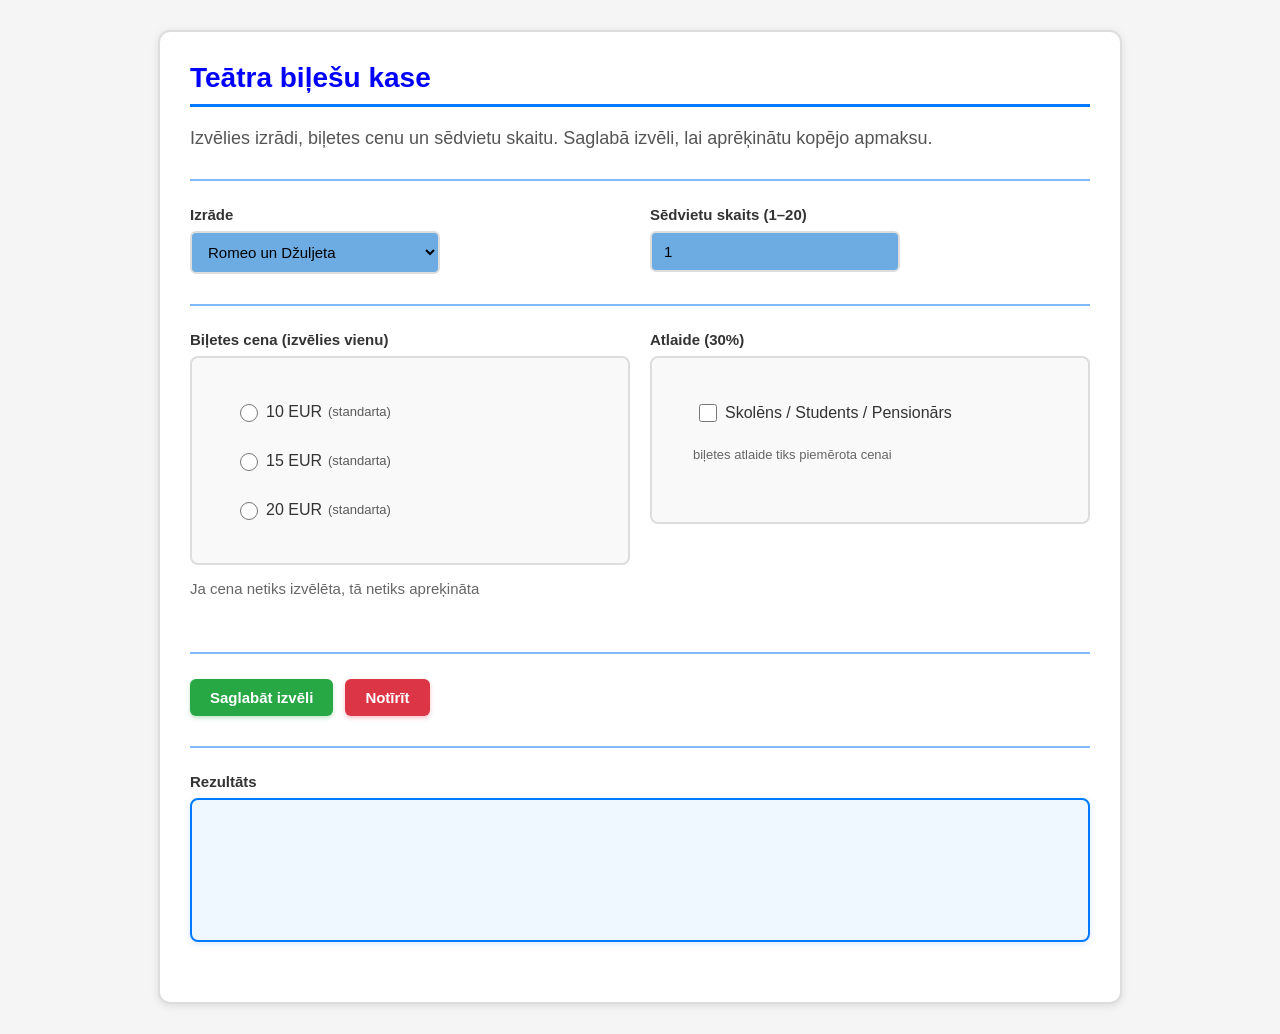
<file: Kodēšana_Darbi/Aleks_Ņikitins.html>
<!doctype html>
<html lang="lv">
<head>
  <meta charset="utf-8" />
  <meta name="viewport" content="width=device-width, initial-scale=1" />
  <title>Pārbaudes darbs (HTML/CSS/JS)</title>

  <style>
    /* 1) Gaišs lapas fons */
    body {
        background-color: #f5f5f5;
        margin: 0;
        font-family: 'Segoe UI', Tahoma, Geneva, Verdana, sans-serif;
    }

    /* 2) Centrēts konteineris ar max platumu ~ 900px, padding, border un noapaļotiem stūriem */
    .container {
        max-width: 900px;
        margin: 30px auto;
        padding: 30px;
        border: 2px solid #ddd;
        border-radius: 12px;
        background-color: white;
        box-shadow: 0 2px 8px rgba(0, 0, 0, 0.1);
    }

    /* 3) Noformē h1, p (lasāms fonts, atstarpes) */
    h1 {
        font-family: 'Segoe UI', sans-serif;
        font-size: 28px;
        color: blue;
        margin: 0 0 15px 0;
        padding-bottom: 10px;
        border-bottom: 3px solid #007BFF;
    }

    p {
        font-family: 'Segoe UI', sans-serif;
        font-size: 18px;
        color: #555;
        line-height: 1.8;
        margin: 0 0 20px 0;
    }

    /* 4) Vismaz 2 atdalīšanas līnijas */
    hr {
        border: none;
        border-top: 2px solid #007BFF;
        margin: 25px 0;
        opacity: 0.5;
    }

    section {
        margin-bottom: 30px;
    }

    .grid {
        display: grid;
        gap: 20px;
    }

    label {
        display: block;
        margin-bottom: 8px;
        font-weight: 600;
        color: #333;
        font-size: 15px;
    }

    .container .grid {
        grid-template-columns: 1fr 1fr;
    }

    .container > section:first-of-type .grid > div {
        max-width: 250px;
        width: 100%;
    }

    /* 5) Noformē ievades laukus un pogas */
    input[type="number"], 
    select {
        width: 100%;
        padding: 10px 12px;
        font-size: 15px;
        border: 2px solid #ddd;
        border-radius: 6px;
        background-color: #6DACE2;
        color: black;
        font-weight: 500;
        transition: all 0.3s ease;
        box-sizing: border-box;
    }

    input[type="number"]:focus, 
    select:focus {
        outline: none;
        border-color: #0056b3;
        box-shadow: 0 0 5px rgba(0, 102, 204, 0.3);
    }

    input[type="number"]::placeholder {
        color: rgba(255, 255, 255, 0.7);
    }

    input[type="radio"] {
        margin-right: 8px;
        width: 18px;
        height: 18px;
        cursor: pointer;
    }

    /* Price group container */
    #priceGroup {
        border: 2px solid #ddd;
        padding: 35px;
        border-radius: 8px;
        background-color: #f9f9f9;
    }

    #pricealert {
        color: #666;
        font-size: 15px;
        margin-top: 10px;
        margin-left: 0px;
        font-weight: normal;
        display: block;
    }

    #priceGroup label {
        display: flex;
        align-items: center;
        margin-bottom: 12px;
        font-weight: normal;
        font-size: 16px;
        cursor: pointer;
        transition: background-color 0.2s ease;
        padding: 8px;
        border-radius: 4px;
    }

    #priceGroup label:last-child {
        margin-bottom: 0;
    }

    #priceGroup label:hover {
        background-color: #e8f4f8;
    }

    .standard-label {
        font-size: 13px;
        opacity: 0.8;
        margin-left: 6px;
    }

    .discount-note {
        font-size: 13px;
        color: #666;
        margin-top: 10px;
        margin-left: 6px;
        font-weight: normal;
    }

    /* Discount container */
    .discount-container {
        border: 2px solid #ddd;
        padding: 35px;
        border-radius: 8px;
        background-color: #f9f9f9;
    }

    .discount-container label {
        display: flex;
        align-items: center;
        font-weight: normal;
        font-size: 16px;
        cursor: pointer;
        padding: 8px;
        border-radius: 4px;
        transition: background-color 0.2s ease;
    }

    .discount-container label:hover {
        background-color: #e8f4f8;
    }

    input[type="checkbox"] {
        margin-right: 8px;
        width: 18px;
        height: 18px;
        cursor: pointer;
    }

    /* Buttons */
    .buttons {
        display: flex;
        gap: 12px;
        margin-top: 10px;
        justify-content: flex-start;
    }

    button {
        padding: 10px 20px;
        font-size: 15px;
        font-weight: 600;
        border: none;
        border-radius: 6px;
        background-color: #007BFF;
        color: white;
        cursor: pointer;
        transition: all 0.3s ease;
        box-shadow: 0 2px 4px rgba(0, 123, 255, 0.3);
    }

    button:hover {
        background-color: #0056b3;
        box-shadow: 0 4px 8px rgba(0, 123, 255, 0.4);
        transform: translateY(-2px);
    }

    button:active {
        transform: translateY(0);
        box-shadow: 0 1px 2px rgba(0, 123, 255, 0.3);
    }

    #saveBtn {
        background-color: #28a745;
        box-shadow: 0 2px 4px rgba(40, 167, 69, 0.3);
    }

    #saveBtn:hover {
        background-color: #218838;
        box-shadow: 0 4px 8px rgba(40, 167, 69, 0.4);
    }

    #saveBtn:active {
        box-shadow: 0 1px 2px rgba(40, 167, 69, 0.3);
    }

    #clearBtn {
        background-color: #dc3545;
        box-shadow: 0 2px 4px rgba(220, 53, 69, 0.3);
    }

    #clearBtn:hover {
        background-color: #c82333;
        box-shadow: 0 4px 8px rgba(220, 53, 69, 0.4);
    }

    #clearBtn:active {
        box-shadow: 0 1px 2px rgba(220, 53, 69, 0.3);
    }

    /* 6) Rezultāta laukam kartītes izskats */
    #resultLabel {
        border: 2px solid #007BFF;
        padding: 20px;
        border-radius: 8px;
        background-color: #f0f8ff;
        white-space: pre-wrap;
        word-wrap: break-word;
        font-family: 'Courier New', monospace;
        font-size: 14px;
        color: #333;
        line-height: 1.8;
        min-height: 100px;
        box-shadow: 0 2px 6px rgba(0, 123, 255, 0.15);
    }

    /* Responsive design */
    @media (max-width: 768px) {
        .container {
            margin: 15px;
            padding: 20px;
        }

        h1 {
            font-size: 24px;
        }

        p {
            font-size: 15px;
        }

        .container .grid {
            grid-template-columns: 1fr;
        }

        .container > section:first-of-type .grid > div {
            max-width: 100%;
        }

        .buttons {
            flex-direction: column;
            gap: 10px;
        }

        button {
            flex: 1;
        }
    }
    
    /*
      TODO (CSS):
      1) Uzliec lapai gaišu fonu.
      2) Izveido centrētu konteineri ar max platumu ~ 900px, padding, border un noapaļotiem stūriem.
      3) Noformē h1, p (lasāms fonts, atstarpes).
      4) Izveido vismaz 2 atdalīšanas līnijas (hr vai border).
      5) Noformē ievades laukus un pogas (hover obligāts).
      6) "Rezultāts" laukam izveido kartītes izskatu (border, padding, white-space: pre-wrap).
    */
    
  </style>
</head>

<body>
  <main class="container">
    <h1>Teātra biļešu kase</h1>
    <p>Izvēlies izrādi, biļetes cenu un sēdvietu skaitu. Saglabā izvēli, lai aprēķinātu kopējo apmaksu.</p>

    <hr />

    <!-- IEVADES: IZRĀDE + SĒDVIETAS -->
    <section aria-label="Ievade">
      <div class="grid">
        <div>
          <label for="playSelect">Izrāde</label>
          <select id="playSelect">
            <option value="Romeo un Džuljeta">Romeo un Džuljeta</option>
            <option value="Hamlets">Hamlets</option>
            <option value="Šekspīra komēdijas">Šekspīra komēdijas</option>
            <option value="Zelta Ziedi">Zelta Ziedi</option>
          </select>
        </div>

        <div>
          <label for="seatCount">Sēdvietu skaits (1–20)</label>
          <input id="seatCount" type="number" min="1" max="20" step="1" value="1" />
        </div>
      </div>
    </section>

    <hr />

    <!-- IEVADES: CENA + ATLAIDE -->
    <section aria-label="Cena un atlaide">
      <div class="grid">
        <div>
          <label>Biļetes cena (izvēlies vienu)</label>
          <div id="priceGroup">
            <label>
              <input type="radio" name="ticketPrice" value="10" />
              10 EUR <span class="standard-label">(standarta)</span>
            </label>
            <label>
              <input type="radio" name="ticketPrice" value="15" />
              15 EUR <span class="standard-label">(standarta)</span>
            </label>
            <label>
              <input type="radio" name="ticketPrice" value="20" />
              20 EUR <span class="standard-label">(standarta)</span>
            </label>
          </div>
          <p id="pricealert">Ja cena netiks izvēlēta, tā netiks apreķināta</p>
        </div>

        <div>
          <label>Atlaide (30%)</label>
          <div class="discount-container">
            <label>
              <input id="discountCheckbox" type="checkbox" />
              Skolēns / Students / Pensionārs
            </label>
            <p class="discount-note">biļetes atlaide tiks piemērota cenai</p>
          </div>
        </div>
      </div>
    </section>

    <hr />

    <!-- POGAS -->
    <section aria-label="Darbības">
      <div class="buttons">
        <button id="saveBtn" type="button">Saglabāt izvēli</button>
        <button id="clearBtn" type="button">Notīrīt</button>
      </div>
    </section>

    <hr />

    <!-- IZVADE -->
    <section aria-label="Rezultāts">
      <label>Rezultāts</label>
      <div id="resultLabel"></div>
    </section>
  </main>

  <script>
    // DOM atsauces
    const playSelect = document.getElementById("playSelect");
    const seatCount = document.getElementById("seatCount");
    const discountCheckbox = document.getElementById("discountCheckbox");
    const saveBtn = document.getElementById("saveBtn");
    const clearBtn = document.getElementById("clearBtn");
    const resultLabel = document.getElementById("resultLabel");

    function getSelectedPriceEUR() {
      const priceInputs = document.querySelectorAll('input[name="ticketPrice"]');
      for (let input of priceInputs) {
        if (input.checked) {
          return Number(input.value);
        }
      }
      return null;
    }

    function readFormData() {
      return {
        play: playSelect.value,
        seats: Number(seatCount.value),
        priceEUR: getSelectedPriceEUR(),
        hasDiscount: discountCheckbox.checked
      };
    }

    function validateData(data) {
      if (data.priceEUR === null) {
        alert("Lūdzu, izvēlies biļetes cenu!");
        return false;
      }
      if (!Number.isInteger(data.seats) || data.seats < 1 || data.seats > 20) {
        alert("Sēdvietu skaitam jābūt veselam skaitlim no 1 līdz 20!");
        return false;
      }
      return true;
    }

    function calculateTotalEUR(data) {
      const discountMultiplier = data.hasDiscount ? 0.70 : 1.00;
      const finalTicketPrice = parseFloat((data.priceEUR * discountMultiplier).toFixed(2));
      const total = parseFloat((finalTicketPrice * data.seats).toFixed(2));
      return {
        finalTicketPrice: finalTicketPrice,
        total: total
      };
    }

    function renderResult(data, totals) {
      const discountText = data.hasDiscount ? "Jā" : "Nē";
      const result = `Izvēlētā izrāde: ${data.play}
Sēdvietu skaits: ${data.seats}
Cena par biļeti: ${totals.finalTicketPrice} EUR
Atlaide: ${discountText}
Kopā apmaksa: ${totals.total} EUR`;
      resultLabel.innerText = result;
    }

    function clearAll() {
      playSelect.value = "Romeo un Džuljeta";
      seatCount.value = "1";
      discountCheckbox.checked = false;
      const priceInputs = document.querySelectorAll('input[name="ticketPrice"]');
      priceInputs.forEach(input => input.checked = false);
      resultLabel.innerText = "";
    }

    // Notikumu apstrāde
    saveBtn.addEventListener("click", function () {
      const data = readFormData();
      if (!validateData(data)) return;
      const totals = calculateTotalEUR(data);
      renderResult(data, totals);
    });

    clearBtn.addEventListener("click", function () {
      clearAll();
      alert("Veidlapa notīrīta.");
    });

    // Sākuma stāvoklis
    clearAll();
  </script>
</body>
</html>
</file>
<file: algu_calc/style.css>
* {
    margin: 0;
    padding: 0;
    box-sizing: border-box;
}

:root {
    --primary-dark: #1B5E20;
    --primary: #2E7D32;
    --primary-light: #4CAF50;
    --primary-lighter: #81C784;
    --accent: #66BB6A;
    --text-dark: #1A1A1A;
    --text-gray: #424242;
    --bg-light: #F1F8F4;
    --bg-white: #FFFFFF;
    --error: #D32F2F;
    --success: #388E3C;
}

body {
    font-family: 'Segoe UI', Tahoma, Geneva, Verdana, sans-serif;
    background: linear-gradient(135deg, var(--primary-dark) 0%, var(--primary) 50%, var(--primary-light) 100%);
    min-height: 100vh;
    color: var(--text-dark);
    position: relative;
    overflow-x: hidden;
}

body::before {
    content: '';
    position: fixed;
    top: 0;
    left: 0;
    width: 100%;
    height: 100%;
    background: linear-gradient(180deg, rgba(255,255,255,0.05) 0%, rgba(27, 94, 32, 0.1) 100%);
    pointer-events: none;
}

.wrapper {
    display: flex;
    justify-content: center;
    align-items: center;
    min-height: 100vh;
    padding: 5cm;
    position: relative;
    z-index: 1;
}

.calculator-box {
    background-color: var(--bg-white);
    padding: 3rem 2.5rem;
    border-radius: 16px;
    box-shadow: 0 20px 60px rgba(27, 94, 32, 0.3);
    width: 100%;
    max-width: 600px;
    transition: all 0.4s cubic-bezier(0.4, 0, 0.2, 1);
    border-top: 6px solid var(--primary);
    animation: slideIn 0.6s ease-out;
}

@keyframes slideIn {
    from {
        opacity: 0;
        transform: translateY(20px);
    }
    to {
        opacity: 1;
        transform: translateY(0);
    }
}

.calculator-box:hover {
    transform: translateY(-8px);
    box-shadow: 0 30px 80px rgba(27, 94, 32, 0.4);
}

h1 {
    text-align: center;
    margin-bottom: 2.5rem;
    color: var(--primary-dark);
    font-size: 2.2rem;
    font-weight: 700;
    letter-spacing: 0.5px;
}

h2 {
    margin-top: 2rem;
    margin-bottom: 1.5rem;
    color: var(--primary);
    font-size: 1.3rem;
    font-weight: 600;
    text-transform: uppercase;
    letter-spacing: 1px;
    border-bottom: 2px solid var(--accent);
    padding-bottom: 0.75rem;
}

h3 {
    margin-top: 1.5rem;
    margin-bottom: 1rem;
    color: var(--primary);
    font-size: 1.05rem;
    font-weight: 600;
}

label {
    display: block;
    margin-bottom: 0.5rem;
    color: var(--text-gray);
    font-weight: 500;
    font-size: 0.95rem;
}

.input-section {
    margin-bottom: 2rem;
}

.output-section {
    margin-top: 2rem;
    animation: fadeIn 0.5s ease-in;
}

@keyframes fadeIn {
    from {
        opacity: 0;
    }
    to {
        opacity: 1;
    }
}

.direction-selector {
    display: flex;
    gap: 2rem;
    margin-bottom: 2rem;
    background: linear-gradient(135deg, var(--bg-light) 0%, rgba(129, 199, 132, 0.1) 100%);
    padding: 1.5rem;
    border-radius: 8px;
    border-left: 4px solid var(--accent);
}

.radio-group {
    display: flex;
    align-items: center;
    cursor: pointer;
    font-weight: 500;
    color: var(--text-gray);
    transition: all 0.3s ease;
}

.radio-group input[type="radio"] {
    margin-right: 0.75rem;
    cursor: pointer;
}

.radio-group:hover {
    color: var(--primary);
}

.radio-group input[type="radio"]:checked + span {
    color: var(--primary-dark);
    font-weight: 700;
}

.settings-section {
    background: linear-gradient(135deg, var(--bg-light) 0%, rgba(129, 199, 132, 0.05) 100%);
    padding: 1.5rem;
    border-radius: 8px;
    margin: 1.5rem 0;
    border-left: 4px solid var(--primary-lighter);
}

.checkbox-group {
    display: flex;
    align-items: center;
    margin-bottom: 1.2rem;
    cursor: pointer;
    font-weight: 500;
    color: var(--text-gray);
    transition: all 0.3s ease;
}

.checkbox-group input[type="checkbox"] {
    margin-right: 0.75rem;
    cursor: pointer;
    width: 18px;
    height: 18px;
    accent-color: var(--primary);
}

.checkbox-group:hover {
    color: var(--primary);
}

.tax-config {
    margin-top: 1.2rem;
    padding-top: 1.2rem;
    border-top: 1px dashed var(--accent);
}

input[type="number"],
input[type="text"],
select,
textarea {
    width: 100%;
    padding: 0.9rem;
    margin-bottom: 1.2rem;
    border: 2px solid var(--accent);
    border-radius: 8px;
    font-size: 1rem;
    transition: all 0.3s cubic-bezier(0.4, 0, 0.2, 1);
    background-color: var(--bg-white);
    color: var(--text-dark);
}

input[type="number"]::placeholder,
input[type="text"]::placeholder {
    color: #999;
}

input[type="number"]:focus,
input[type="text"]:focus,
select:focus,
textarea:focus {
    outline: none;
    border-color: var(--primary);
    box-shadow: 0 0 0 4px rgba(46, 125, 50, 0.1);
    background-color: rgba(129, 199, 132, 0.05);
}

.button-group {
    display: flex;
    gap: 1rem;
    margin-top: 2rem;
}

.btn {
    flex: 1;
    padding: 1.1rem;
    color: white;
    border: none;
    border-radius: 8px;
    font-size: 1.05rem;
    font-weight: 600;
    cursor: pointer;
    text-transform: uppercase;
    letter-spacing: 1px;
    transition: all 0.3s cubic-bezier(0.4, 0, 0.2, 1);
    box-shadow: 0 4px 15px rgba(46, 125, 50, 0.3);
}

.btn-primary {
    background: linear-gradient(135deg, var(--primary) 0%, var(--primary-light) 100%);
}

.btn-primary:hover {
    transform: translateY(-3px);
    box-shadow: 0 8px 25px rgba(46, 125, 50, 0.4);
}

.btn-primary:active {
    transform: translateY(-1px);
}

.btn-secondary {
    background: linear-gradient(135deg, #757575 0%, #616161 100%);
}

.btn-secondary:hover {
    transform: translateY(-3px);
    box-shadow: 0 8px 25px rgba(97, 97, 97, 0.3);
}

.error-message {
    background-color: #FFEBEE;
    color: var(--error);
    padding: 1rem;
    border-radius: 8px;
    border-left: 4px solid var(--error);
    margin-bottom: 1.5rem;
    font-weight: 500;
    animation: slideIn 0.3s ease-out;
}

.results-summary {
    background: linear-gradient(135deg, var(--bg-light) 0%, rgba(129, 199, 132, 0.15) 100%);
    padding: 1.5rem;
    border-radius: 8px;
    margin-bottom: 1.5rem;
    border-left: 4px solid var(--primary);
}

.result-item {
    display: flex;
    justify-content: space-between;
    margin-bottom: 1rem;
    font-size: 1.05rem;
    color: var(--text-gray);
}

.result-item:last-child {
    margin-bottom: 0;
}

.result-item.highlight {
    background: linear-gradient(135deg, rgba(46, 125, 50, 0.1) 0%, rgba(129, 199, 132, 0.1) 100%);
    padding: 1rem;
    border-radius: 6px;
    margin: -1rem -1rem 1rem -1rem;
    padding: 1rem;
}

.result-item.highlight .label {
    font-weight: 700;
    color: var(--primary-dark);
}

.result-item.highlight .value {
    font-weight: 700;
    color: var(--primary);
    font-size: 1.3rem;
}

.result-item .label {
    font-weight: 500;
}

.result-item .value {
    font-weight: 600;
    color: var(--primary);
}

.deductions-section,
.employer-section {
    background: linear-gradient(135deg, rgba(129, 199, 132, 0.08) 0%, rgba(102, 187, 106, 0.05) 100%);
    padding: 1.5rem;
    border-radius: 8px;
    margin-bottom: 1.5rem;
    border-left: 4px solid var(--primary-lighter);
}

.deduction-row {
    display: flex;
    justify-content: space-between;
    padding: 0.75rem 0;
    border-bottom: 1px solid rgba(46, 125, 50, 0.1);
    font-size: 1rem;
}

.deduction-row:last-child {
    border-bottom: none;
}

.deduction-row .label {
    margin-bottom: 0;
    color: var(--text-gray);
    font-weight: 500;
}

.deduction-row .value {
    font-weight: 600;
    color: var(--primary);
}

.deduction-row.total .value {
    font-weight: 700;
    color: var(--primary-dark);
    font-size: 1.1rem;
    border-top: 2px solid var(--accent);
    padding-top: 0.75rem;
    margin-top: 0.75rem;
}

.detailed-table {
    margin-top: 1.5rem;
    overflow-x: auto;
    animation: fadeIn 0.4s ease-in;
}

table {
    width: 100%;
    border-collapse: collapse;
    background: var(--bg-white);
    border-radius: 8px;
    overflow: hidden;
    box-shadow: 0 2px 8px rgba(46, 125, 50, 0.1);
}

thead {
    background: linear-gradient(135deg, var(--primary) 0%, var(--primary-light) 100%);
    color: white;
}

th {
    padding: 1rem;
    text-align: left;
    font-weight: 600;
    font-size: 0.95rem;
    text-transform: uppercase;
    letter-spacing: 0.5px;
}

td {
    padding: 0.85rem 1rem;
    border-bottom: 1px solid rgba(46, 125, 50, 0.1);
    color: var(--text-gray);
}

tbody tr:hover {
    background-color: var(--bg-light);
}

tbody tr.deduction-row {
    background-color: rgba(129, 199, 132, 0.05);
}

tbody tr.highlight-row {
    background: linear-gradient(90deg, rgba(46, 125, 50, 0.1) 0%, rgba(129, 199, 132, 0.05) 100%);
    font-weight: 600;
    color: var(--primary-dark);
}

/* Responsive Design */
@media (max-width: 768px) {
    .wrapper {
        padding: 2rem 1rem;
    }

    .calculator-box {
        padding: 2rem 1.5rem;
    }

    h1 {
        font-size: 1.8rem;
    }

    h2 {
        font-size: 1.1rem;
    }

    .direction-selector {
        flex-direction: column;
        gap: 1rem;
    }

    .button-group {
        flex-direction: column;
    }

    .btn {
        padding: 0.9rem;
    }

    table {
        font-size: 0.9rem;
    }

    th, td {
        padding: 0.65rem 0.5rem;
    }
}

@media (max-width: 480px) {
    .wrapper {
        padding: 1rem;
    }

    .calculator-box {
        padding: 1.5rem 1rem;
        border-radius: 12px;
    }

    h1 {
        font-size: 1.5rem;
        margin-bottom: 1.5rem;
    }

    h2 {
        font-size: 1rem;
        margin-top: 1.5rem;
        margin-bottom: 1rem;
    }

    input[type="number"],
    input[type="text"] {
        font-size: 16px;
    }
}
</file>
<file: calculator/style.css>
body {
    font-family: Arial, sans-serif;
    margin: 20px;
}

button {
    padding: 8px 12px;
    cursor: pointer;
}

input {
    padding: 5px;
    margin: 5px;
}

#mainText {
    color: blue;
}
</file>
